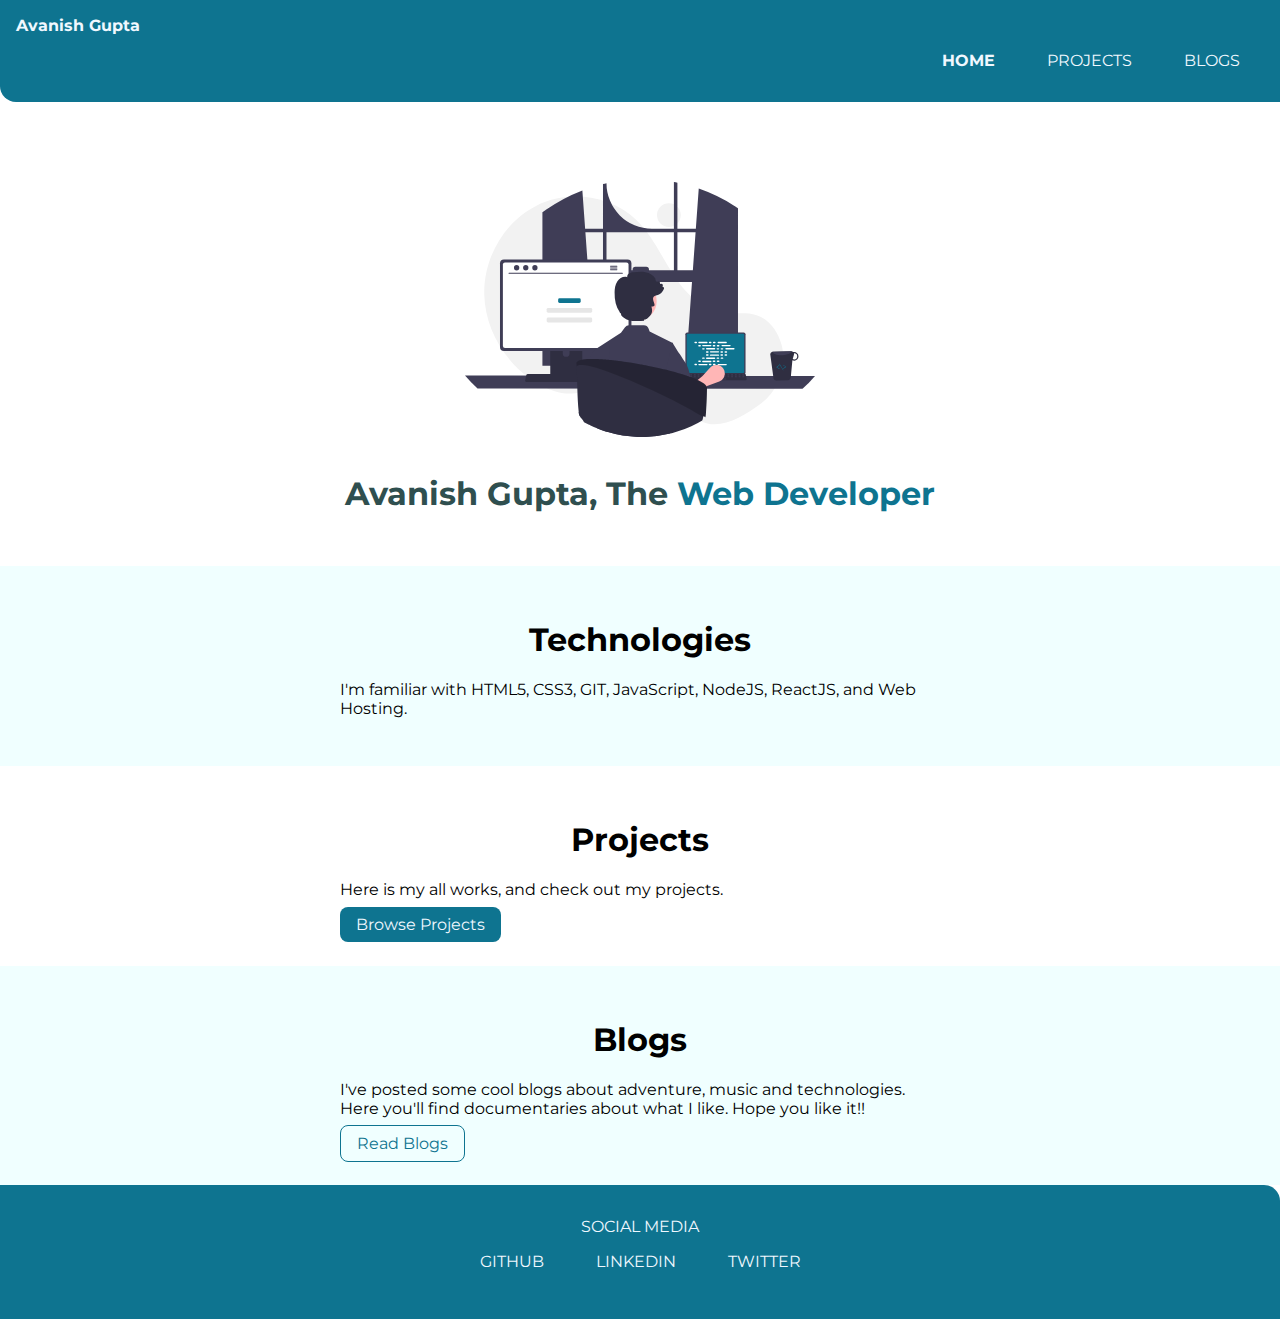
<file: index.html>
<!DOCTYPE html>
<html lang="en">
  <head>
    <meta charset="UTF-8" />
    <meta http-equiv="X-UA-Compatible" content="IE=edge" />
    <meta name="viewport" content="width=device-width, initial-scale=1.0" />
    <title>Home | Avanish Gupta</title>
    <link rel="stylesheet" href="css/styles.css" />
  </head>
  <body>
    <nav class="navigation container">
      <div class="nav-brand">Avanish Gupta</div>
      <ul class="list-non-bullet nav-pills">
        <li class="list-item-inline">
          <a class="link link-active" href="/index.html">HOME</a>
        </li>
        <li class="list-item-inline">
          <a class="link" href="/projects.html">PROJECTS</a>
        </li>
        <li class="list-item-inline">
          <a class="link" href="/blogs.html">BLOGS</a>
        </li>
      </ul>
    </nav>

    <!-- edit -->
    <header class="avanish">
      <img class="avanish-img" src="Images/avanish.svg" />
      <h1 class="avanish-heading">
        Avanish Gupta, The <span class="heading-inverted">Web Developer</span>
      </h1>
    </header>
    <!-- ---- -->

    <section class="section ow">
      <div class="container container-center">
        <h1>Technologies</h1>
        <p>
          I'm familiar with HTML5, CSS3, GIT, JavaScript, NodeJS, ReactJS, and
          Web Hosting.
        </p>
      </div>
    </section>

    <section class="section">
      <div class="container container-center">
        <h1>Projects</h1>
        <p>Here is my all works, and check out my projects.</p>
        <a class="link link-primary" href="/projects.html">Browse Projects</a>
      </div>
    </section>

    <section class="section ow">
      <div class="container container-center">
        <h1>Blogs</h1>
        <p>
          I've posted some cool blogs about adventure, music and technologies.
          Here you'll find documentaries about what I like. Hope you like it!!
        </p>
        <a class="link link-secondary" href="/blogs.html">Read Blogs</a>
      </div>
    </section>

    <footer class="footer">
      <div class="footer-header">SOCIAL MEDIA</div>
      <ul class="social-links list-non-bullet">
        <li class="list-item-inline">
          <a class="link" href="https://github.com/Avanish-Gupta-CSE">GITHUB</a>
        </li>
        <li class="list-item-inline">
          <a
            class="link"
            href="https://www.linkedin.com/in/avanish-gupta-aa26341ba/"
            >LINKEDIN</a
          >
        </li>
        <li class="list-item-inline">
          <a
            class="link"
            href="https://twitter.com/Awaken_Rider
          "
            >TWITTER</a
          >
        </li>
      </ul>
    </footer>
  </body>
</html>
</file>
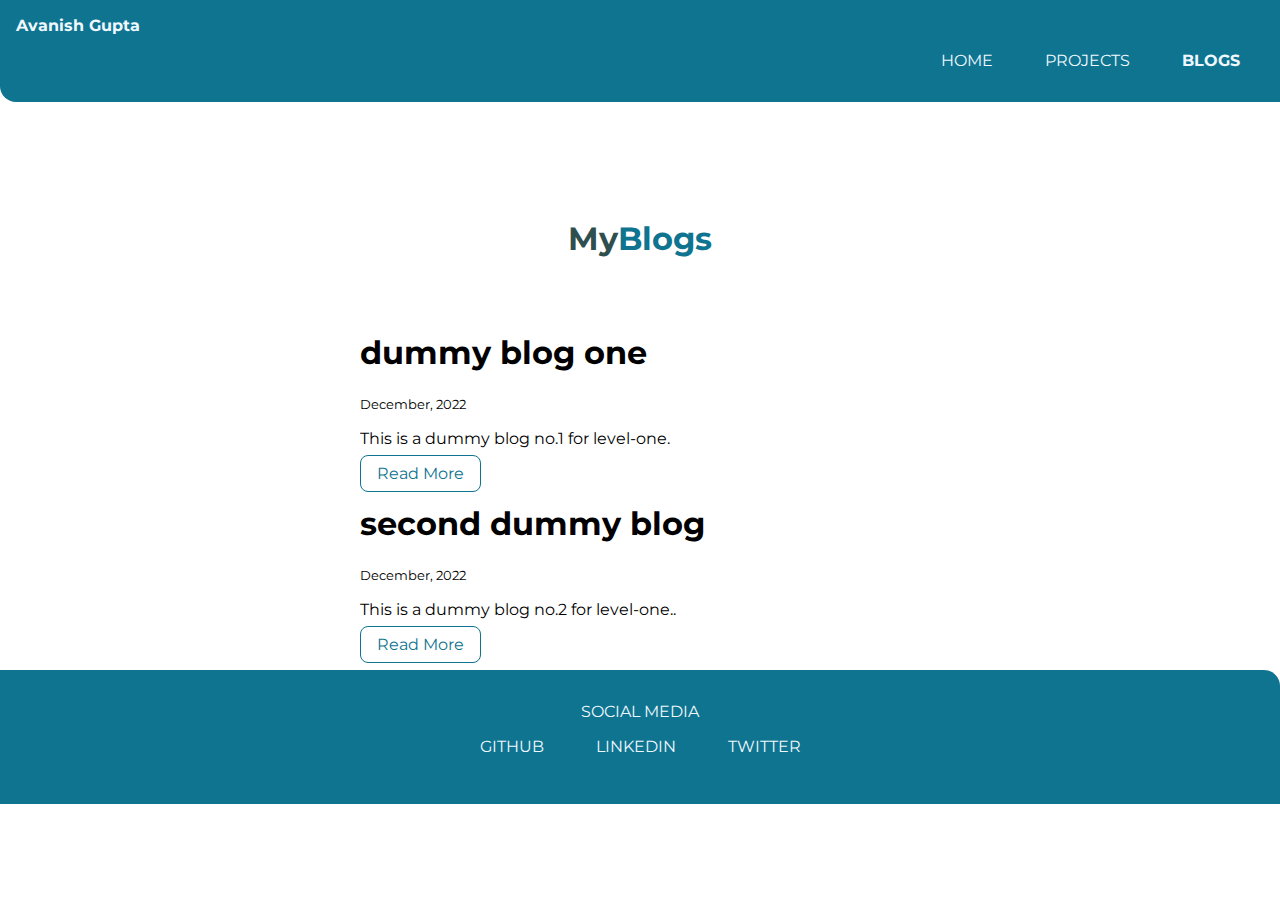
<file: blogs.html>
<!DOCTYPE html>
<html lang="en">

<head>
    <meta charset="UTF-8">
    <meta http-equiv="X-UA-Compatible" content="IE=edge">
    <meta name="viewport" content="width=device-width, initial-scale=1.0">
    <link rel="stylesheet" href="css/styles.css" />
    <title>Blog</title>
</head>

<body>
    <nav class="navigation container">
        <div class="nav-brand">Avanish Gupta</div>
        <ul class="list-non-bullet nav-pills">
            <li class="list-item-inline">
                <a class="link" href="/index.html">HOME</a>
            </li>
            <li class="list-item-inline">
                <a class="link" href="/projects.html">PROJECTS</a>
            </li>
            <li class="list-item-inline">
                <a class="link link-active" href="/blogs.html">BLOGS</a>
            </li>
        </ul>
    </nav>

    <header class="avanish">
        <h1 class="avanish-heading">My<span class="heading-inverted">Blogs</span></h1>
        <h2></a></h2>
    </header>

    <ul class="list-non-bullet">

        <li>
            <article class="showcase-list container container-center ">
                <h1>dummy blog one</h1>
            <small>December, 2022</small>
            <p>This is a dummy blog no.1 for level-one.</p>

            <a class="link link-secondary" href="/dummy.html">Read More</a>
            </article>
            
        </li>

        <li>
            <article class="showcase-list container container-center ">
                <h1>second dummy blog</h1>
                <small>December, 2022</small>
                <p>This is a dummy blog no.2 for level-one..</p>
    
                <a class="link link-secondary" href="/dummy.html">Read More</a>
                 </article>
            
        </li>

    </ul>



    <footer class="footer">
        <div class="footer-header">SOCIAL MEDIA</div>
        <ul class="social-links list-non-bullet">
          <li class="list-item-inline">
            <a class="link" href="https://github.com/Avanish-Gupta-CSE">GITHUB</a>
          </li>
          <li class="list-item-inline">
            <a
              class="link"
              href="https://www.linkedin.com/in/avanish-gupta-aa26341ba/"
              >LINKEDIN</a
            >
          </li>
          <li class="list-item-inline">
            <a
              class="link"
              href="https://twitter.com/Awaken_Rider
            "
              >TWITTER</a
            >
          </li>
        </ul>
      </footer>

</body>

</html>
</file>
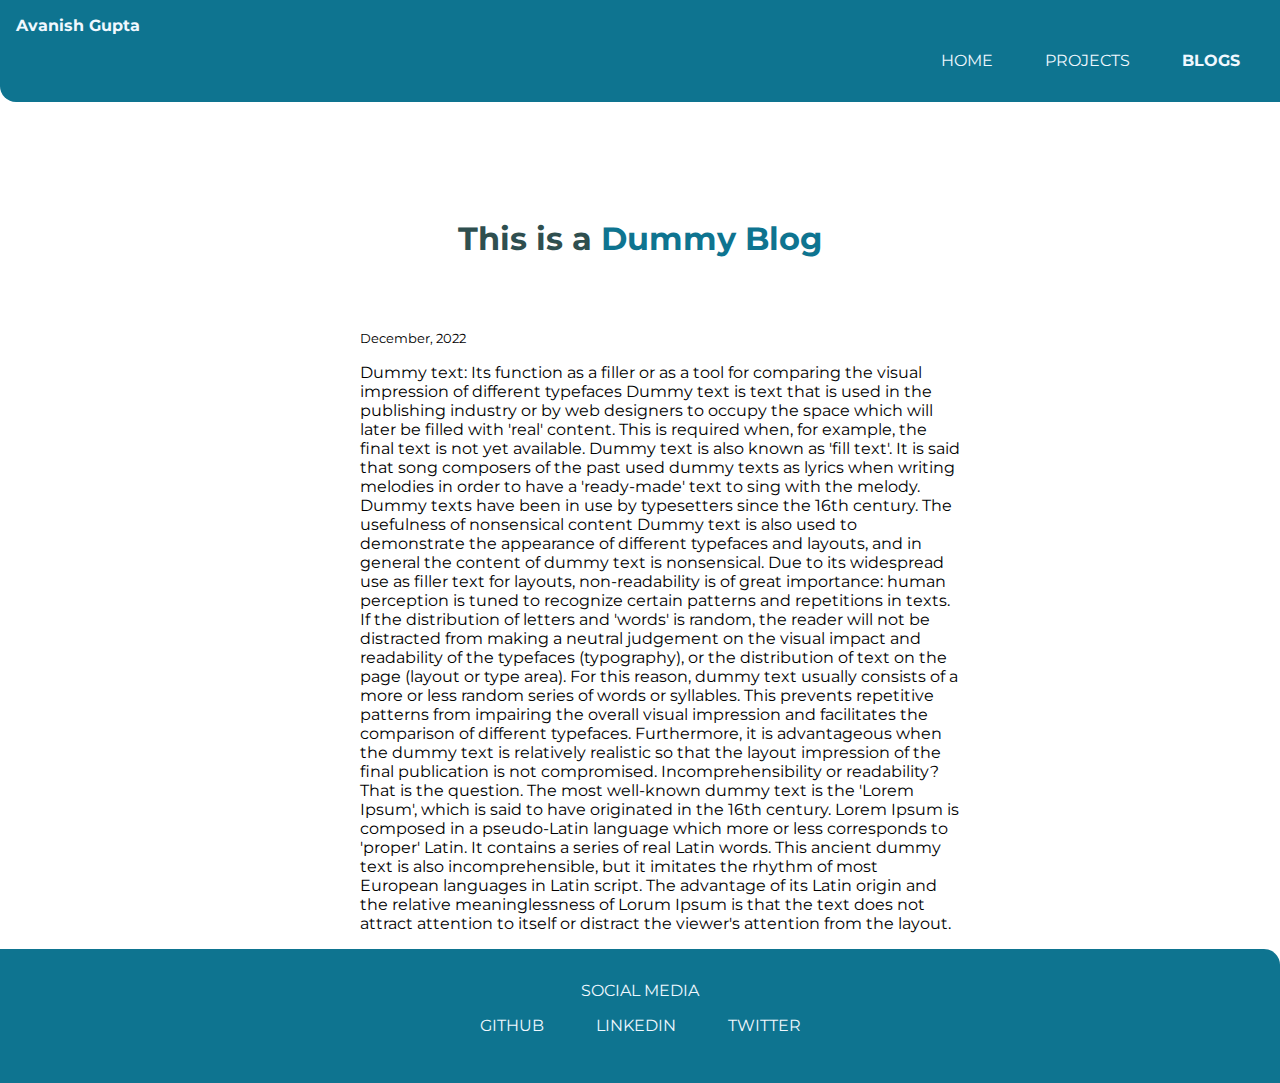
<file: dummy.html>
<!DOCTYPE html>
<html lang="en">
<head>
    <meta charset="UTF-8">
    <meta http-equiv="X-UA-Compatible" content="IE=edge">
    <meta name="viewport" content="width=device-width, initial-scale=1.0">
    <link rel="stylesheet" href="css/styles.css" />
    <title>Dummy Blog</title>
</head>
<body>
    <nav class="navigation container">
        <div class="nav-brand">Avanish Gupta</div>

        <ul class="list-non-bullet nav-pills">
            <li class="list-item-inline">
                <a class="link" href="/index.html">HOME</a>
            </li>
            <li class="list-item-inline">
                <a class="link" href="/projects.html">PROJECTS</a>
            </li>
            <li class="list-item-inline">
                <a class="link link-active" href="/blogs.html">BLOGS</a>
            </li>
        </ul>
    </nav>

    <header class="avanish">
        <h1 class="avanish-heading">This is a <span class="heading-inverted">Dummy Blog</span></h1>
        <h2></a></h2>
    </header>

    <ul class="list-non-bullet">

        <li>
            <article class="showcase-list container container-center ">
            <small>December, 2022</small>
            <p>Dummy text: Its function as a filler or as a tool for comparing the visual impression of different typefaces Dummy text is text that is used in the publishing industry or by web designers to occupy the space which will later be filled with 'real' content. This is required when, for example, the final text is not yet available. Dummy text is also known as 'fill text'. It is said that song composers of the past used dummy texts as lyrics when writing melodies in order to have a 'ready-made' text to sing with the melody. Dummy texts have been in use by typesetters since the 16th century.

                The usefulness of nonsensical content
                Dummy text is also used to demonstrate the appearance of different typefaces and layouts, and in general the content of dummy text is nonsensical. Due to its widespread use as filler text for layouts, non-readability is of great importance: human perception is tuned to recognize certain patterns and repetitions in texts. If the distribution of letters and 'words' is random, the reader will not be distracted from making a neutral judgement on the visual impact and readability of the typefaces (typography), or the distribution of text on the page (layout or type area). For this reason, dummy text usually consists of a more or less random series of words or syllables. This prevents repetitive patterns from impairing the overall visual impression and facilitates the comparison of different typefaces. Furthermore, it is advantageous when the dummy text is relatively realistic so that the layout impression of the final publication is not compromised.
                
                Incomprehensibility or readability? That is the question.
                The most well-known dummy text is the 'Lorem Ipsum', which is said to have originated in the 16th century. Lorem Ipsum is composed in a pseudo-Latin language which more or less corresponds to 'proper' Latin. It contains a series of real Latin words. This ancient dummy text is also incomprehensible, but it imitates the rhythm of most European languages in Latin script. The advantage of its Latin origin and the relative meaninglessness of Lorum Ipsum is that the text does not attract attention to itself or distract the viewer's attention from the layout.</p>

            </article>
            
        </li>

    </ul>

    <footer class="footer">
        <div class="footer-header">SOCIAL MEDIA</div>
        <ul class="social-links list-non-bullet">
          <li class="list-item-inline">
            <a class="link" href="https://github.com/Avanish-Gupta-CSE">GITHUB</a>
          </li>
          <li class="list-item-inline">
            <a
              class="link"
              href="https://www.linkedin.com/in/avanish-gupta-aa26341ba/"
              >LINKEDIN</a
            >
          </li>
          <li class="list-item-inline">
            <a
              class="link"
              href="https://twitter.com/Awaken_Rider
            "
              >TWITTER</a
            >
          </li>
        </ul>
      </footer>

</body>
</html>
</file>
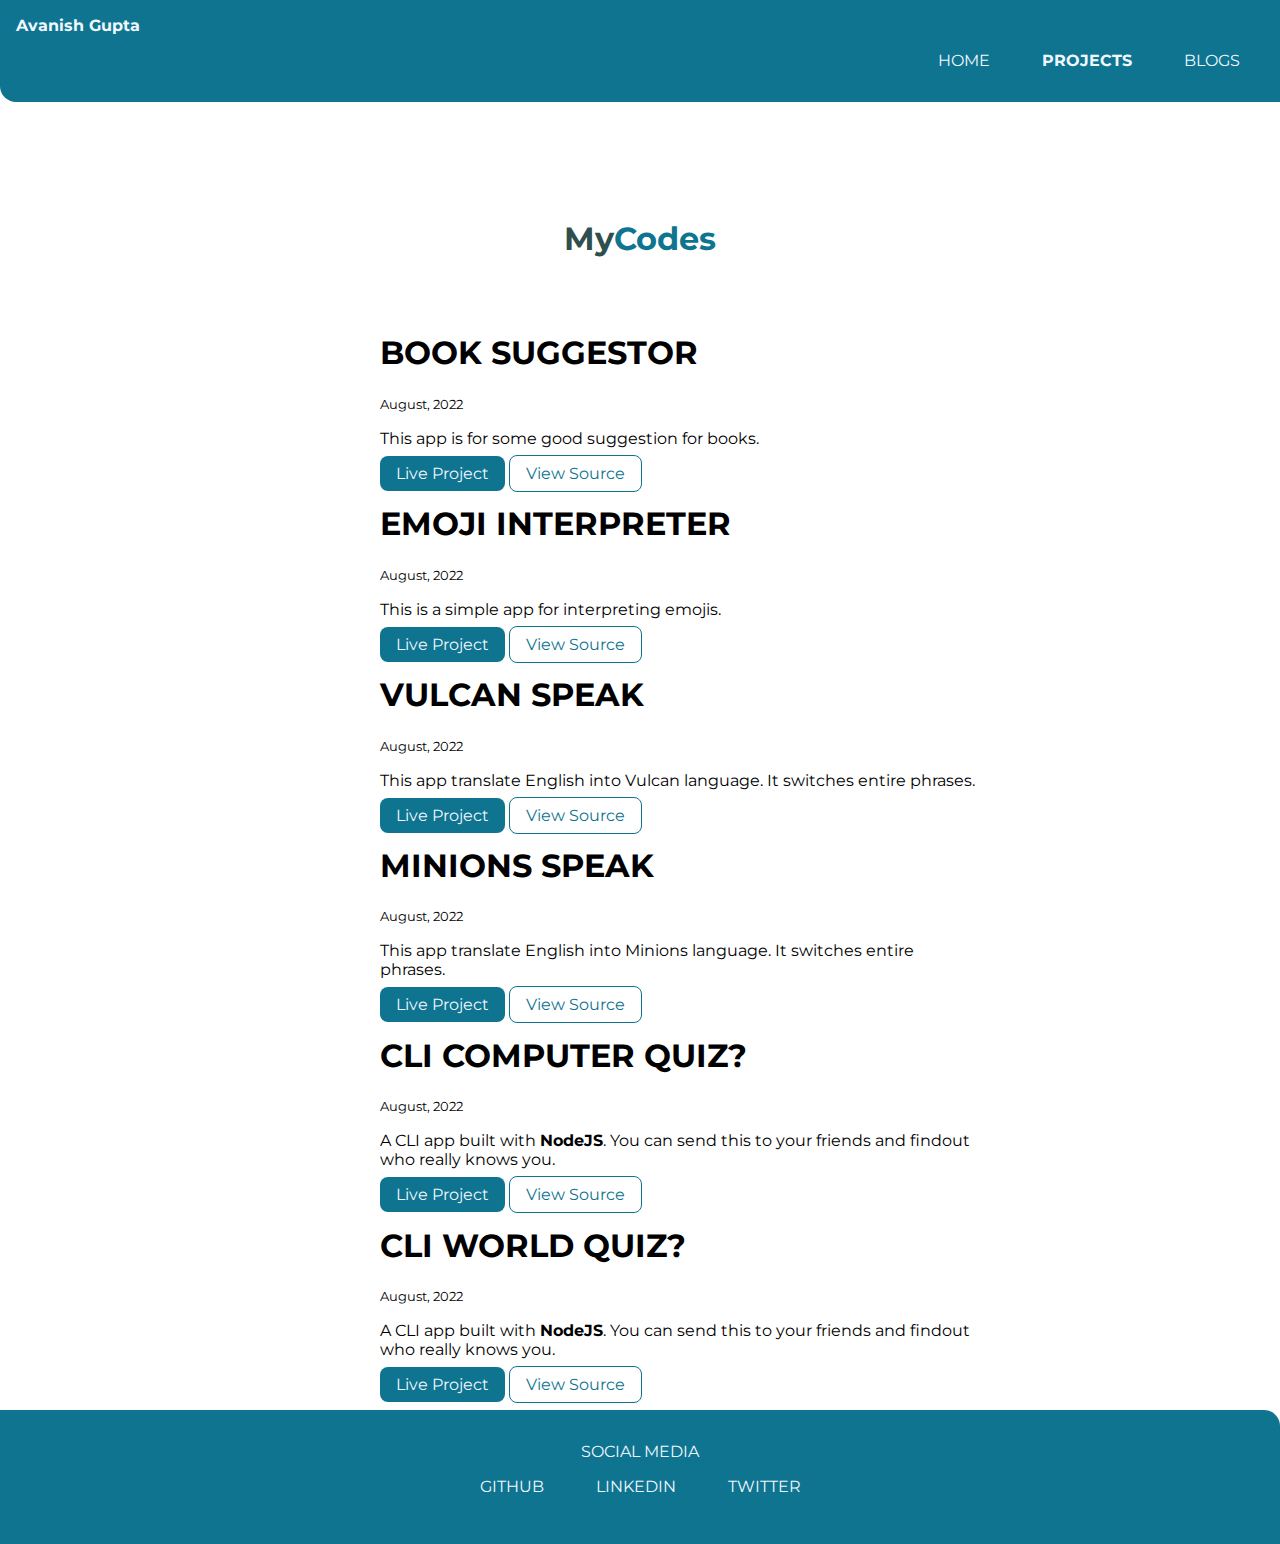
<file: projects.html>
<!DOCTYPE html>
<html lang="en">
  <head>
    <meta charset="UTF-8" />
    <meta http-equiv="X-UA-Compatible" content="IE=edge" />
    <meta name="viewport" content="width=device-width, initial-scale=1.0" />
    <link rel="stylesheet" href="css/styles.css" />
    <title>Projects</title>
  </head>

  <body>
    <nav class="navigation container">
      <div class="nav-brand">Avanish Gupta</div>
      <ul class="list-non-bullet nav-pills">
        <li class="list-item-inline">
          <a class="link" href="/index.html">HOME</a>
        </li>
        <li class="list-item-inline">
          <a class="link link-active" href="/projects.html">PROJECTS</a>
        </li>
        <li class="list-item-inline">
          <a class="link" href="/blogs.html">BLOGS</a>
        </li>
      </ul>
    </nav>

    <header class="avanish">
      <h1 class="avanish-heading">
        My<span class="heading-inverted">Codes</span>
      </h1>
    </header>

    <ol reversed>
      <ul>
        <div class="container container-center">
          <h1>BOOK SUGGESTOR</h1>
          <small>August, 2022</small>
          <p>This app is for some good suggestion for books.</p>

          <a class="link link-primary" href="https://6bxfu4.csb.app/"
            >Live Project</a
          >

          <a
            class="link link-secondary"
            href="https://github.com/Avanish-Gupta-CSE/markNine-Book-Suggestion"
            >View Source</a
          >
        </div>
      </ul>

      <ul>
        <div class="container container-center">
          <h1>EMOJI INTERPRETER</h1>
          <small>August, 2022</small>
          <p>This is a simple app for interpreting emojis.</p>

          <a class="link link-primary" href="https://pd4n3y.csb.app/"
            >Live Project</a
          >

          <a
            class="link link-secondary"
            href="https://github.com/Avanish-Gupta-CSE/markEight-Emoji-Interpreter"
            >View Source</a
          >
        </div>
      </ul>

      <ul>
        <div class="container container-center">
          <h1>VULCAN SPEAK</h1>
          <small>August, 2022</small>
          <p>
            This app translate English into Vulcan language. It switches entire
            phrases.
          </p>

          <a
            class="link link-primary"
            href="https://vulcan-speak-avanish-gupta.netlify.app/"
            >Live Project</a
          >

          <a
            class="link link-secondary"
            href="https://github.com/Avanish-Gupta-CSE/markSeven-Fun-translation-app-Vulcan-speak"
            >View Source</a
          >
        </div>
      </ul>

      <ul>
        <div class="container container-center">
          <h1>MINIONS SPEAK</h1>
          <small>August, 2022</small>
          <p>
            This app translate English into Minions language. It switches entire
            phrases.
          </p>

          <a
            class="link link-primary"
            href="https://minion-speak-avanish-gupta.netlify.app/"
            >Live Project</a
          >

          <a
            class="link link-secondary"
            href="https://github.com/Avanish-Gupta-CSE/markSix-Minions-Speak"
            >View Source</a
          >
        </div>
      </ul>

      <ul>
        <div class="container container-center">
          <h1>CLI COMPUTER QUIZ?</h1>
          <small>August, 2022</small>
          <p>
            A CLI app built with <strong>NodeJS</strong>. You can send this to
            your friends and findout who really knows you.
          </p>

          <a
            class="link link-primary"
            href="https://replit.com/@Avanish-Gupta-C/markTwo?v=1"
            >Live Project</a
          >

          <a
            class="link link-secondary"
            href="https://github.com/Avanish-Gupta-CSE/markTwo-CLI-Computer-quiz"
            >View Source</a
          >
        </div>
      </ul>

      <ul>
        <div class="container container-center">
          <h1>CLI WORLD QUIZ?</h1>
          <small>August, 2022</small>
          <p>
            A CLI app built with <strong>NodeJS</strong>. You can send this to
            your friends and findout who really knows you.
          </p>

          <a
            class="link link-primary"
            href="https://replit.com/@Avanish-Gupta-C/markOne?v=1"
            >Live Project</a
          >

          <a
            class="link link-secondary"
            href="https://github.com/Avanish-Gupta-CSE/markOne-CLI-World-Quiz"
            >View Source</a
          >
        </div>
      </ul>
    </ol>

    <footer class="footer">
      <div class="footer-header">SOCIAL MEDIA</div>
      <ul class="social-links list-non-bullet">
        <li class="list-item-inline">
          <a class="link" href="https://github.com/Avanish-Gupta-CSE">GITHUB</a>
        </li>
        <li class="list-item-inline">
          <a
            class="link"
            href="https://www.linkedin.com/in/avanish-gupta-aa26341ba/"
            >LINKEDIN</a
          >
        </li>
        <li class="list-item-inline">
          <a
            class="link"
            href="https://twitter.com/Awaken_Rider
            "
            >TWITTER</a
          >
        </li>
      </ul>
    </footer>
  </body>
</html>
</file>
<file: css/styles.css>
@import url('https://fonts.googleapis.com/css2?family=Montserrat&display=swap');

:root {
    --primary-color: #0e7490
}

body {
    font-family: 'Montserrat', sans-serif;
    margin: 0px
}

hr {
    margin: 2rem 0rem;
}


.container {
    padding: 0rem 1rem;
}

.container-center {
    max-width: 600px;
    margin: auto;
}


.link {
    text-decoration: none;
    padding: 0.5rem 1rem;
}

.link-primary {
    background-color: var(--primary-color);
    border-radius: 0.5rem;
    color: aliceblue
}

.link-secondary {
    color: var(--primary-color);
    border-radius: 0.5rem;
    border: 1px solid var(--primary-color);
}





.list-non-bullet {
    list-style: none;
}

.list-item-inline {
    display: inline;
    padding: 0rem 0.5rem;
}




.navigation {
    background-color: var(--primary-color);
    color: aliceblue;
    padding: 1rem;
    border-bottom-left-radius: 1rem;
}

.navigation .nav-brand {
    font-weight: bold;
}


.navigation .nav-pills {
    text-align: right;
}


.navigation .link {
    color: aliceblue
}

.navigation .link-active {
    font-weight: bold;
}

.avanish {
    padding: 2rem;
    padding-top: 5rem;

}

.avanish .avanish-img {
    max-width: 350px;
    display: block;
    margin: auto;
}


.avanish .avanish-heading {
    text-align: center;
    padding-top: 1rem;
    color: darkslategrey;
}

.avanish .avanish-heading .heading-inverted {
    color: var(--primary-color)
}


.section {
    padding: 2rem;
}


.section h1 {
    text-align: center;
}

.ow {
    background-color:azure;
}



.footer {
    background-color: var(--primary-color);
    padding: 2rem 1rem;
    text-align: center;
    color:aliceblue;
    border-top-right-radius: 1rem;
}

.footer .link {
    color:aliceblue
}

.footer.footer-header {
    font-weight: bold;
    font-size: large;
}

.footer ul {
    padding-inline-start: 0px;
}

.showcase-blogs {
    padding-bottom: 1rem;
    padding: 2rem;
    text-align: center;
}
</file>
